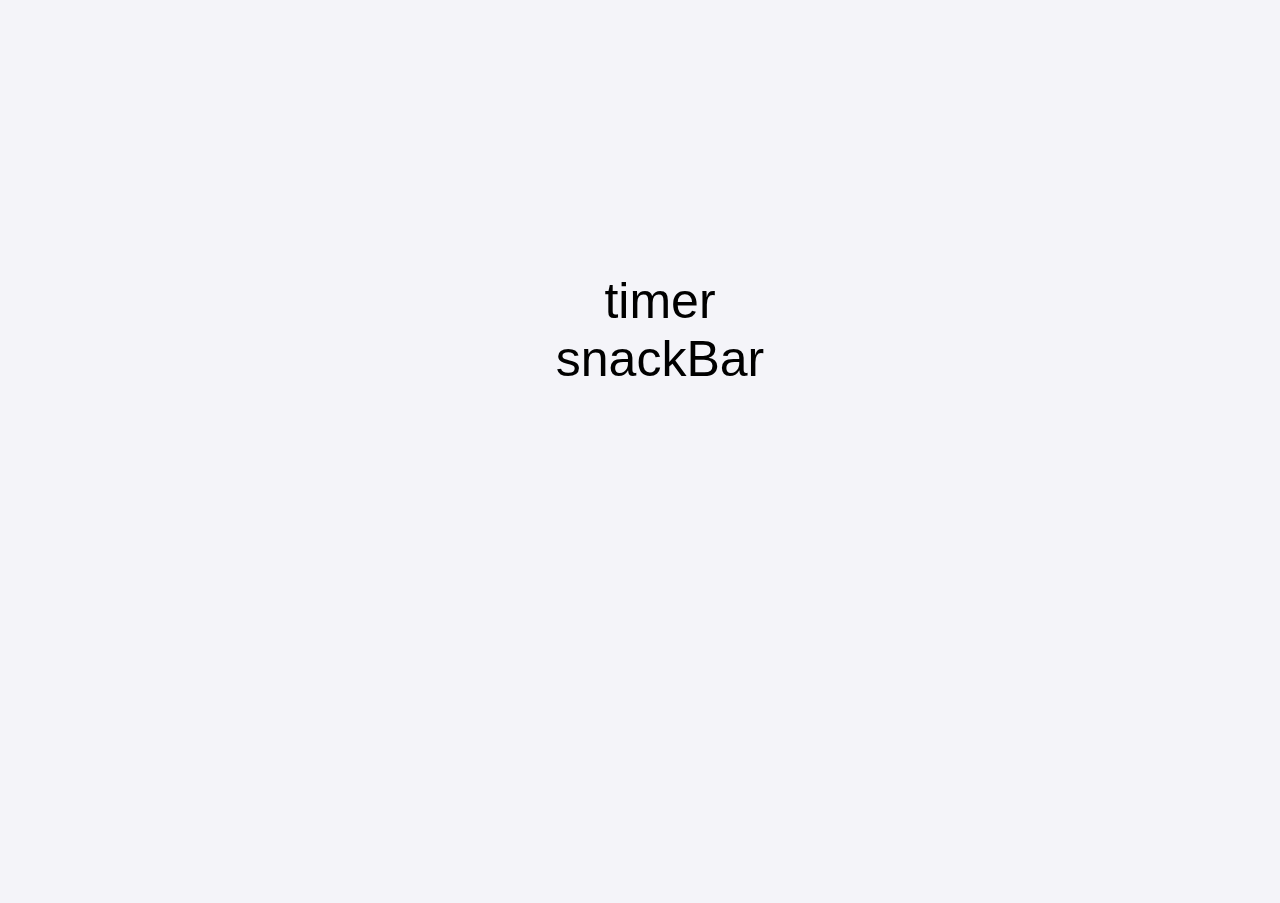
<file: src/index.html>
<!DOCTYPE html>
<html lang="en">

<head>
  <meta charset="UTF-8" />
  <link rel="icon" type="image/svg+xml" href="/favicon.svg" />
  <meta name="viewport" content="width=device-width, initial-scale=1.0" />
  <title>HOMEWORK10</title>
  <link rel="stylesheet" href="./css/styles.css" />
</head>

<body>
  <main>
    <ul class="link">
      <li><a href="./1-timer.html">timer</a></li>
      <li><a href="./2-snackbar.html">snackBar</a></li>
    </ul>
    <style>
      body {
        display: flex;
        justify-content: center;
      }

      main {
        margin-top: 20%;
        text-align: center;

      }

      a {
        font-size: 50px;
      }

      a:hover,
      a:focus {
        color: grey;
        font-size: 51px;
      }
    </style>

  </main>





</body>

</html>
</file>
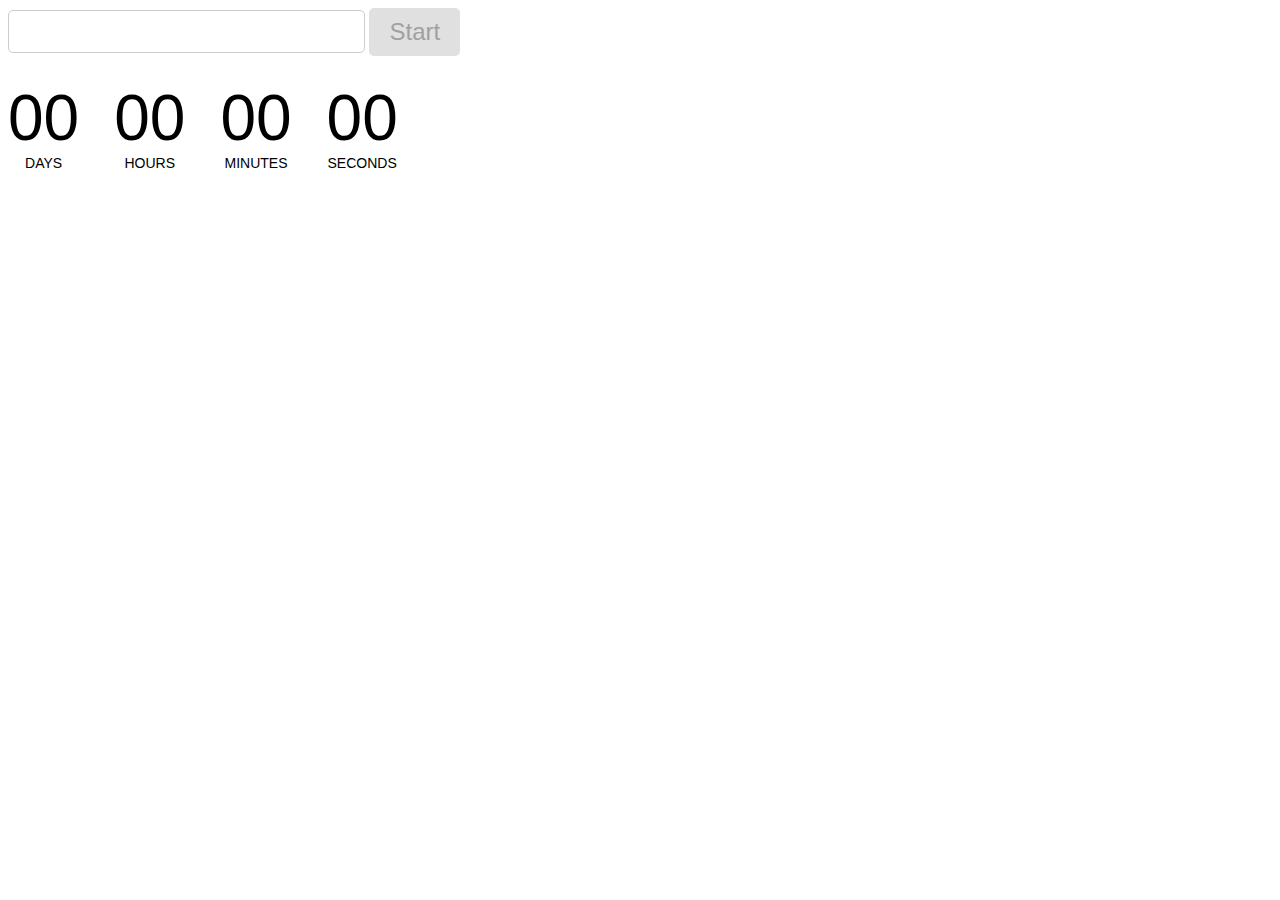
<file: src/1-timer.html>
<!DOCTYPE html>
<html lang="en">

<head>
  <meta charset="UTF-8" />
  <meta http-equiv="X-UA-Compatible" content="IE=edge" />
  <meta name="viewport" content="width=device-width, initial-scale=1.0" />
  <title>Timer</title>
  <link rel="stylesheet" href="./css/1-timer.css" />
</head>

<body>
  <input type="text" id="datetime-picker" />
  <button type="button" data-start>Start</button>

  <div class="timer">
    <div class="field">
      <span class="value" data-days>00</span>
      <span class="label">Days</span>
    </div>
    <div class="field">
      <span class="value" data-hours>00</span>
      <span class="label">Hours</span>
    </div>
    <div class="field">
      <span class="value" data-minutes>00</span>
      <span class="label">Minutes</span>
    </div>
    <div class="field">
      <span class="value" data-seconds>00</span>
      <span class="label">Seconds</span>
    </div>
  </div>
  <script type="module" src="./js/1-timer.js"></script>
</body>

</html>
</file>
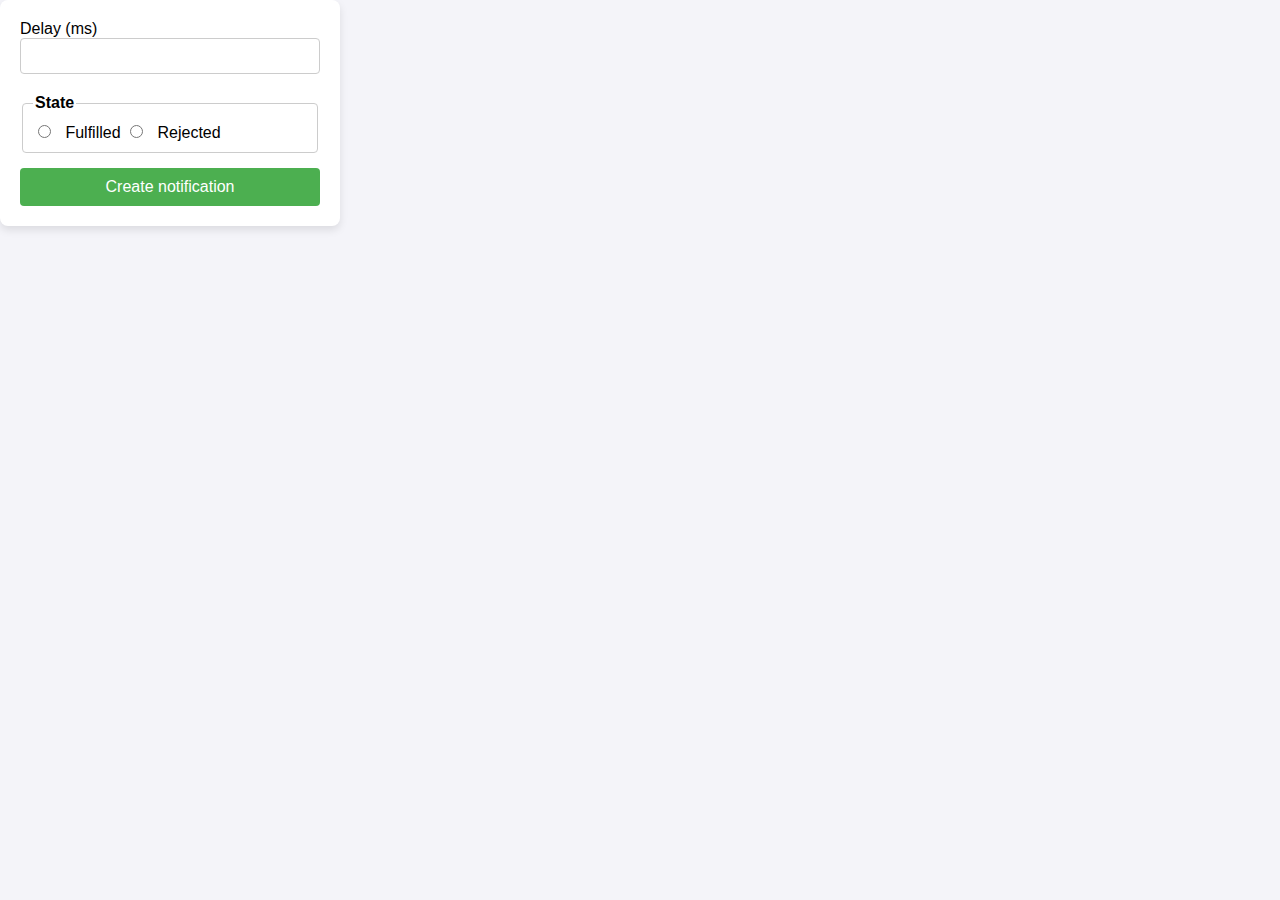
<file: src/2-snackbar.html>
<!DOCTYPE html>
<html lang="en">

<head>
  <meta charset="UTF-8" />
  <meta http-equiv="X-UA-Compatible" content="IE=edge" />
  <meta name="viewport" content="width=device-width, initial-scale=1.0" />
  <title>SnackBar</title>
  <link rel="stylesheet" href="./css/2-snackBar.css" />
</head>

<body>

  <main>
    <form class="form">
      <label>
        Delay (ms)
        <input type="number" name="delay" required />
      </label>

      <fieldset>
        <legend>State</legend>
        <label>
          <input type="radio" name="state" value="fulfilled" required />
          Fulfilled
        </label>
        <label>
          <input type="radio" name="state" value="rejected" required />
          Rejected
        </label>
      </fieldset>

      <button type="submit">Create notification</button>
    </form>

  </main>

  <script type="module" src="./js/2-snackbar.js"></script>
</body>

</html>
</file>
<file: src/css/styles.css>
@import url('./1-timer.css');
@import url('./2-snackBar.css');
</file>
<file: src/css/1-timer.css>
ul {
    list-style: none;
}

a {
    text-decoration: none;
    color: black;
}

a:hover,
a:focus {
    color: #a0a0a0;
}

body {
    font-family: Arial, sans-serif;
}

.timer {
    display: flex;
    gap: 35px;
    margin-top: 30px;
}

.field {
    display: flex;
    flex-direction: column;
    align-items: center;
}

.value {
    font-size: 64px;
    line-height: 1;
}

.label {
    font-size: 14px;
    text-transform: uppercase;
    margin-top: 5px;
}

button[data-start] {
    padding: 10px 20px;
    font-size: 24px;
    cursor: pointer;
    background-color: #e0e0e0;
    border: none;
    border-radius: 5px;
    color: #a0a0a0;
    transition: background-color 0.3s ease, color 0.3s ease;
}

/* Стиль для активної кнопки */
button[data-start].active {
    background-color: #4CAF50;
    /* Зелений фон */
    color: white;
    cursor: pointer;
}

/* Ховер для активної кнопки */
button[data-start]:not(.disabled):hover {
    background-color: #45a049;
    color: white;
}

/* Стиль для неактивної кнопки */
button[data-start].disabled {
    background-color: #070404;
    cursor: not-allowed;
    opacity: 0.6;
}

#datetime-picker {
    padding: 5px 10px;
    font-size: 26px;
    border: 1px solid #ccc;
    border-radius: 5px;
}
</file>
<file: src/css/2-snackBar.css>
body {
     font-family: 'Arial', sans-serif;
     background-color: #f4f4f9;
     display: flex;
    
     height: 100vh;
     margin: 0;
 }

 .form {
     background-color: white;
     padding: 20px;
     border-radius: 8px;
     box-shadow: 0 4px 8px rgba(0, 0, 0, 0.1);
     width: 300px;
     display: flex;
     flex-direction: column;
     gap: 15px;
 }

 .form label {
     font-size: 16px;
     margin-bottom: 5px;
 }

 .form input[type="number"] {
     padding: 8px;
     font-size: 16px;
     border: 1px solid #ccc;
     border-radius: 4px;
     width: 94%;
 }

 .form fieldset {
     border: 1px solid #ccc;
     border-radius: 4px;
     padding: 10px;
 }

 .form legend {
     font-size: 16px;
     font-weight: bold;
 }

 .form label input {
     margin-right: 10px;
 }

 .form button {
     background-color: #4CAF50;
     color: white;
     padding: 10px;
     font-size: 16px;
     border: none;
     border-radius: 4px;
     cursor: pointer;
     transition: background-color 0.3s;
 }

 .form button:hover {
     background-color: #45a049;
 }
</file>
